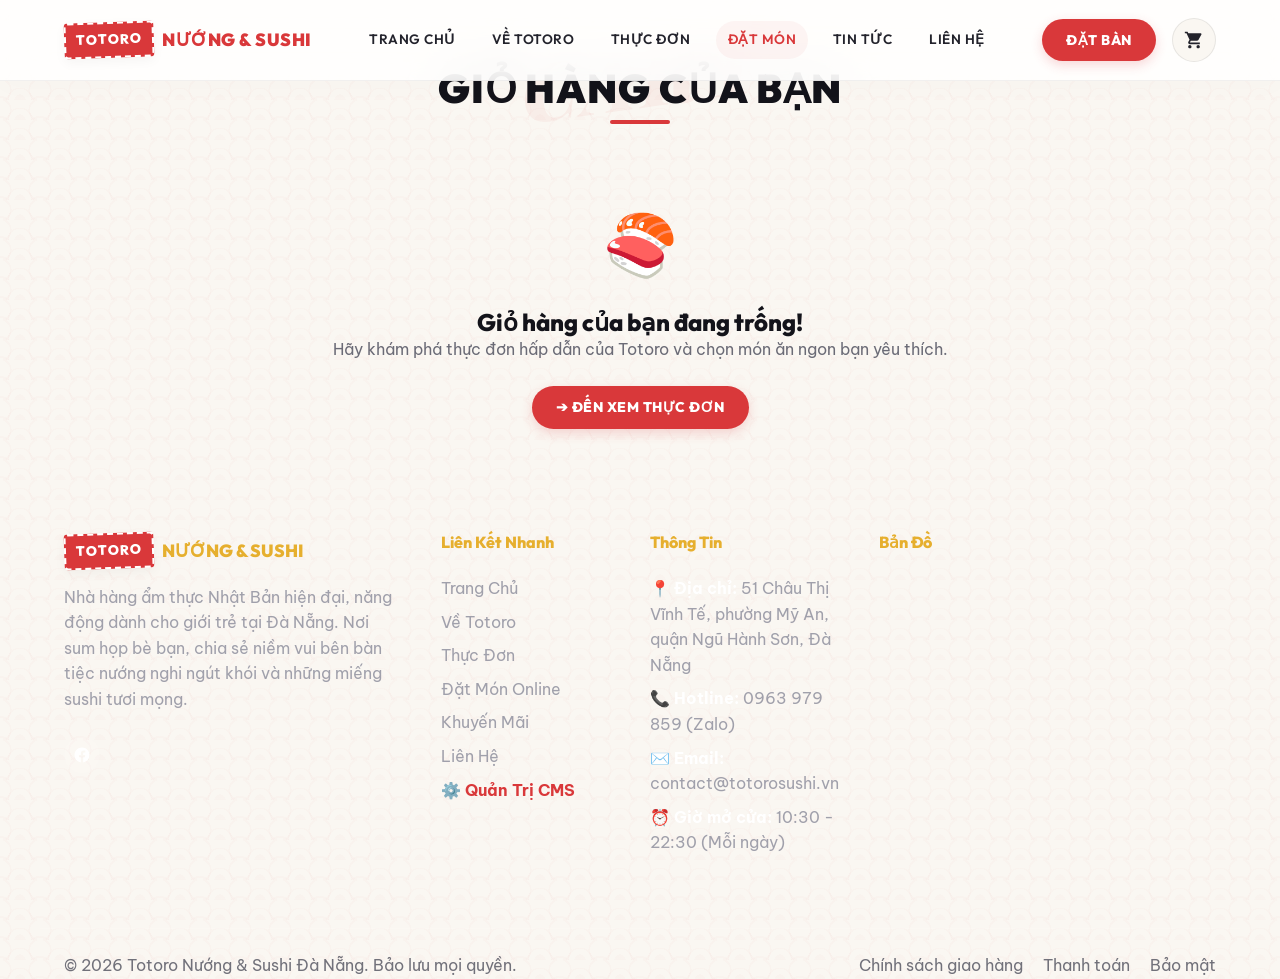
<file: dat-mon.html>
<!DOCTYPE html>
<html lang="vi">
<head>
    <meta charset="UTF-8">
    <meta name="viewport" content="width=device-width, initial-scale=1.0">
    <title>Đặt Món Trực Tuyến & Giỏ Hàng | Totoro Nướng & Sushi Đà Nẵng</title>
    
    <!-- Meta SEO -->
    <meta name="description" content="Đặt món Nhật giao tận nơi hoặc đặt tự đến lấy tại Totoro Đà Nẵng. Giỏ hàng thông minh, áp dụng mã giảm giá và quy trình thanh toán nhanh chóng.">
    <meta name="keywords" content="đặt món sushi online, giao hàng sushi đà nẵng, giỏ hàng totoro">
    
    <!-- Favicon -->
    <link rel="icon" type="image/png" href="data:image/svg+xml,<svg xmlns=%22http://www.w3.org/2000/svg%22 viewBox=%220 0 100 100%22><text y=%22.9em%22 font-size=%2290%22>🍣</text></svg>">

    <!-- CSS stylesheets -->
    <link rel="stylesheet" href="assets/css/variables.css">
    <link rel="stylesheet" href="assets/css/style.css">
    <link rel="stylesheet" href="assets/css/pages.css">
</head>
<body class="bg-wave-pattern">

    <!-- HEADER / NAVIGATION -->
    <header class="header">
        <div class="container nav-container">
            <a href="index.html" class="logo">
                <span class="logo-stamp">TOTORO</span>
                <span style="font-family: var(--font-heading); font-weight: 900; letter-spacing: 0.5px;">NƯỚNG & SUSHI</span>
            </a>
            
            <nav class="nav-menu">
                <a href="index.html" class="nav-link">Trang Chủ</a>
                <a href="ve-totoro.html" class="nav-link">Về Totoro</a>
                <a href="menu.html" class="nav-link">Thực Đơn</a>
                <a href="dat-mon.html" class="nav-link active">Đặt Món</a>
                <a href="tin-tuc.html" class="nav-link">Tin Tức</a>
                <a href="lien-he.html" class="nav-link">Liên Hệ</a>
            </nav>
            
            <div class="nav-actions">
                <a href="lien-he.html#booking-section" class="btn btn-primary btn-booking-nav" style="display: flex;">Đặt Bàn</a>
                <a href="dat-mon.html" class="cart-trigger" aria-label="Giỏ hàng">
                    <svg xmlns="http://www.w3.org/2000/svg" viewBox="0 0 24 24">
                        <path d="M7 18c-1.1 0-1.99.9-1.99 2S5.9 22 7 22s2-.9 2-2-.9-2-2-2zM1 2v2h2l3.6 7.59-1.35 2.45c-.16.28-.25.61-.25.96 0 1.1.9 2 2 2h12v-2H7.42c-.14 0-.25-.11-.25-.25l.03-.12.9-1.63h7.45c.75 0 1.41-.41 1.75-1.03l3.58-6.49c.08-.14.12-.31.12-.48 0-.55-.45-1-1-1H5.21l-.94-2H1zm16 16c-1.1 0-1.99.9-1.99 2s.89 2 1.99 2 2-.9 2-2-.9-2-2-2z"/>
                    </svg>
                    <span class="cart-badge" id="cart-badge-count" style="display: none;">0</span>
                </a>
                <button class="hamburger" aria-label="Menu di động">
                    <span></span>
                    <span></span>
                    <span></span>
                </button>
            </div>
        </div>
    </header>

    <!-- MOBILE STICKY CTA BAR -->
    <div class="mobile-cta-bar">
        <a href="tel:0963979859" class="mobile-cta-item">
            <svg viewBox="0 0 24 24"><path d="M6.62 10.79c1.44 2.83 3.76 5.14 6.59 6.59l2.2-2.2c.27-.27.67-.36 1.02-.24 1.12.37 2.33.57 3.57.57.55 0 1 .45 1 1V20c0 .55-.45 1-1 1-9.39 0-17-7.61-17-17 0-.55.45-1 1-1h3.5c.55 0 1 .45 1 1 0 1.25.2 2.45.57 3.57.11.35.03.74-.25 1.02l-2.2 2.2z"/></svg>
            Gọi điện
        </a>
        <a href="menu.html" class="mobile-cta-item">
            <svg viewBox="0 0 24 24"><path d="M4 6H2v14c0 1.1.9 2 2 2h14v-2H4V6zm16-4H8c-1.1 0-2 .9-2 2v12c0 1.1.9 2 2 2h12c1.1 0 2-.9 2-2V4c0-1.1-.9-2-2-2zm-1 9H9V9h10v2zm-4 4H9v-2h6v2zm4-8H9V5h10v2z"/></svg>
            Xem Menu
        </a>
        <a href="lien-he.html#booking-section" class="mobile-cta-item mobile-cta-item-highlight">
            <svg viewBox="0 0 24 24"><path d="M19 3h-1V1h-2v2H8V1H6v2H5c-1.11 0-1.99.9-1.99 2L3 19c0 1.1.89 2 2 2h14c1.1 0 2-.9 2-2V5c0-1.1-.9-2-2-2zm0 16H5V8h14v11zM7 10h5v5H7z"/></svg>
            Đặt Bàn
        </a>
        <a href="dat-mon.html" class="mobile-cta-item active">
            <div style="position: relative;">
                <svg viewBox="0 0 24 24"><path d="M7 18c-1.1 0-1.99.9-1.99 2S5.9 22 7 22s2-.9 2-2-.9-2-2-2zM1 2v2h2l3.6 7.59-1.35 2.45c-.16.28-.25.61-.25.96 0 1.1.9 2 2 2h12v-2H7.42c-.14 0-.25-.11-.25-.25l.03-.12.9-1.63h7.45c.75 0 1.41-.41 1.75-1.03l3.58-6.49c.08-.14.12-.31.12-.48 0-.55-.45-1-1-1H5.21l-.94-2H1zm16 16c-1.1 0-1.99.9-1.99 2s.89 2 1.99 2 2-.9 2-2-.9-2-2-2z"/></svg>
                <span class="cart-badge" id="mobile-cart-badge-count" style="position: absolute; top: -5px; right: -8px; width: 16px; height: 16px; font-size: 9px; display: none;">0</span>
            </div>
            Đặt Món
        </a>
    </div>

    <!-- MAIN APP WRAPPER -->
    <main class="container section-padding" id="cart-page-container">
        
        <!-- Page Title -->
        <div class="section-title-wrapper reveal active" style="margin-bottom: 2rem;">
            <span class="section-stamp-bg">CART</span>
            <h1 class="section-title">Giỏ Hàng Của Bạn</h1>
        </div>

        <!-- EMPTY STATE VIEW -->
        <div id="empty-cart-view" class="empty-cart-view" style="display: none;">
            <div class="empty-cart-icon">🍣</div>
            <h2>Giỏ hàng của bạn đang trống!</h2>
            <p style="color: var(--color-text-muted); margin-bottom: var(--spacing-md);">Hãy khám phá thực đơn hấp dẫn của Totoro và chọn món ăn ngon bạn yêu thích.</p>
            <a href="menu.html" class="btn btn-primary">➔ Đến Xem Thực Đơn</a>
        </div>

        <!-- CART LAYOUT (Items + Form Checkout) -->
        <div class="cart-layout" id="cart-content-layout" style="display: none;">
            
            <!-- Left Column: Checkout Step panels -->
            <div>
                <!-- Checkout Steps Navigation header -->
                <div class="checkout-steps">
                    <span class="checkout-step active" id="step-header-1">1. Giỏ Hàng</span>
                    <span class="checkout-step" id="step-header-2">2. Thông Tin Nhận</span>
                    <span class="checkout-step" id="step-header-3">3. Thanh Toán</span>
                </div>

                <!-- STEP 1: CART ITEMS LIST -->
                <div id="checkout-panel-step1" class="cart-items-wrapper">
                    <h3 style="font-size: 18px; margin-bottom: var(--spacing-sm); border-bottom: 1px solid var(--color-border); padding-bottom: 8px;">Danh Sách Món Chọn</h3>
                    <div id="cart-items-list">
                        <!-- Rendered dynamically by cart.js -->
                    </div>
                </div>

                <!-- STEP 2: SHIPPING / CUSTOMER INFO -->
                <div id="checkout-panel-step2" class="cart-items-wrapper" style="display: none;">
                    <h3 style="font-size: 18px; margin-bottom: var(--spacing-md); border-bottom: 1px solid var(--color-border); padding-bottom: 8px;">Thông Tin Giao Hàng</h3>
                    
                    <div class="booking-form-group">
                        <label class="booking-form-label">Họ và tên người nhận *</label>
                        <input type="text" id="customer-name" class="form-control" placeholder="Ví dụ: Nguyễn Văn A" />
                    </div>
                    
                    <div class="booking-form-group">
                        <label class="booking-form-label">Số điện thoại liên hệ *</label>
                        <input type="tel" id="customer-phone" class="form-control" placeholder="Ví dụ: 0963979859" />
                    </div>
                    
                    <div class="booking-form-group" id="shipping-address-group">
                        <label class="booking-form-label">Địa chỉ nhận món *</label>
                        <input type="text" id="shipping-address" class="form-control" placeholder="Ví dụ: 20 Ngô Thì Sĩ, Mỹ An, Ngũ Hành Sơn" />
                    </div>
                    
                    <div class="booking-form-group" style="display: grid; grid-template-columns: 1fr 1fr; gap: 15px;">
                        <div>
                            <label class="booking-form-label">Thời gian nhận món</label>
                            <select id="shipping-time" class="form-control">
                                <option value="">Nhận sớm nhất (30-45 phút)</option>
                                <option value="11:30 - 12:00">Trưa: 11:30 - 12:00</option>
                                <option value="12:00 - 12:30">Trưa: 12:00 - 12:30</option>
                                <option value="18:00 - 18:30">Chiều: 18:00 - 18:30</option>
                                <option value="18:30 - 19:00">Chiều: 18:30 - 19:00</option>
                                <option value="19:00 - 19:30">Chiều: 19:00 - 19:30</option>
                            </select>
                        </div>
                        <div>
                            <label class="booking-form-label">Yêu cầu đặc biệt</label>
                            <input type="text" id="shipping-notes" class="form-control" placeholder="Ví dụ: Đồ ăn không hành, ít cay..." />
                        </div>
                    </div>
                </div>

                <!-- STEP 3: PAYMENT METHOD -->
                <div id="checkout-panel-step3" class="cart-items-wrapper" style="display: none;">
                    <h3 style="font-size: 18px; margin-bottom: var(--spacing-md); border-bottom: 1px solid var(--color-border); padding-bottom: 8px;">Phương Thức Thanh Toán</h3>
                    
                    <div class="booking-form-group" style="display: flex; flex-direction: column; gap: 15px;">
                        <label style="display: flex; align-items: center; gap: 10px; padding: 15px; border: 1px solid var(--color-border); border-radius: var(--radius-sm); background-color: var(--color-bg); cursor: pointer;">
                            <input type="radio" name="payment-method" value="cod" checked style="accent-color: var(--color-primary);" />
                            <div>
                                <strong>Thanh toán khi nhận hàng (COD)</strong>
                                <div style="font-size: 12px; color: var(--color-text-muted); margin-top: 4px;">Quý khách trả tiền mặt cho shipper khi nhận được đồ ăn nóng hổi.</div>
                            </div>
                        </label>
                        
                        <label style="display: flex; align-items: center; gap: 10px; padding: 15px; border: 1px solid var(--color-border); border-radius: var(--radius-sm); background-color: var(--color-bg); cursor: pointer;">
                            <input type="radio" name="payment-method" value="banking" style="accent-color: var(--color-primary);" />
                            <div>
                                <strong>Chuyển khoản Ngân hàng (VietQR)</strong>
                                <div style="font-size: 12px; color: var(--color-text-muted); margin-top: 4px;">Chuyển khoản nhanh qua quét mã QR ngân hàng trước khi giao.</div>
                            </div>
                        </label>

                        <label style="display: flex; align-items: center; gap: 10px; padding: 15px; border: 1px solid var(--color-border); border-radius: var(--radius-sm); background-color: var(--color-bg); cursor: pointer;">
                            <input type="radio" name="payment-method" value="e-wallet" style="accent-color: var(--color-primary);" />
                            <div>
                                <strong>Thanh toán qua Ví MoMo/ZaloPay</strong>
                                <div style="font-size: 12px; color: var(--color-text-muted); margin-top: 4px;">Giao dịch tiện lợi qua ứng dụng ví điện tử liên kết.</div>
                            </div>
                        </label>
                    </div>
                </div>

                <!-- STEP 4: ORDER SUCCESS PANEL -->
                <div id="checkout-panel-step4" class="cart-items-wrapper" style="display: none; text-align: center; padding: var(--spacing-lg) var(--spacing-md);">
                    <div style="font-size: 60px; margin-bottom: var(--spacing-sm);">🎉</div>
                    <h2 style="color: var(--color-primary); margin-bottom: 5px;">Đặt Món Thành Công!</h2>
                    <p style="color: var(--color-text-muted); margin-bottom: var(--spacing-md);">
                        Đơn hàng của bạn đã được chuyển tới bếp Totoro. Dưới đây là thông tin đơn hàng chi tiết:
                    </p>
                    
                    <div style="background-color: var(--color-bg); padding: var(--spacing-md); border-radius: var(--radius-sm); border: 1px dashed var(--color-primary); text-align: left; max-width: 450px; margin: 0 auto var(--spacing-md);">
                        <p style="font-size: 16px; margin-bottom: 8px;">🧾 <strong>Mã đơn hàng:</strong> <span id="display-order-code" style="color: var(--color-primary); font-weight: 800;"></span></p>
                        <p>👤 <strong>Khách hàng:</strong> <span id="display-customer-name"></span></p>
                        <p>📞 <strong>Điện thoại:</strong> <span id="display-customer-phone"></span></p>
                        <p>⏰ <strong>Thời gian dự kiến:</strong> <span id="display-delivery-time"></span></p>
                        <p>💳 <strong>Thanh toán:</strong> <span id="display-payment-method"></span></p>
                        <p style="border-top: 1px solid var(--color-border); padding-top: 8px; margin-top: 8px; font-size: 16px;">💵 <strong>Tổng tiền:</strong> <strong id="display-order-total" style="color: var(--color-primary);"></strong></p>
                    </div>

                    <p style="font-size: 13px; color: var(--color-text-muted); font-style: italic; max-width: 500px; margin: 0 auto 20px;">
                        * Nhân viên nhà hàng sẽ gọi điện thoại trực tiếp xác nhận lại đơn hàng và địa chỉ giao hàng cụ thể của bạn trong vòng 5 phút trước khi bắt đầu vận chuyển. Xin chân thành cảm ơn!
                    </p>
                    
                    <a href="menu.html" class="btn btn-primary">➔ Trở Về Thực Đơn</a>
                </div>

            </div>

            <!-- Right Column: Summary pricing Panel details -->
            <div id="cart-summary-panel" class="summary-panel">
                <!-- Rendered dynamically by cart.js -->
            </div>

        </div>

    </main>

    <!-- FOOTER -->
    <footer class="footer">
        <div class="container footer-grid">
            <div class="footer-about">
                <a href="index.html" class="logo">
                    <span class="logo-stamp">TOTORO</span>
                    <span style="color: var(--color-gold);">NƯỚNG & SUSHI</span>
                </a>
                <p>Nhà hàng ẩm thực Nhật Bản hiện đại, năng động dành cho giới trẻ tại Đà Nẵng. Nơi sum họp bè bạn, chia sẻ niềm vui bên bàn tiệc nướng nghi ngút khói và những miếng sushi tươi mọng.</p>
                <div class="social-icons">
                    <a href="https://www.facebook.com/MoriSushiDaNang" class="social-icon" target="_blank" rel="noopener noreferrer">
                        <svg viewBox="0 0 24 24"><path fill="currentColor" d="M12 2C6.477 2 2 6.477 2 12c0 4.991 3.657 9.128 8.438 9.879V14.89h-2.54V12h2.54V9.797c0-2.506 1.492-3.89 3.777-3.89 1.094 0 2.238.195 2.238.195v2.46h-1.26c-1.243 0-1.63.771-1.63 1.562V12h2.773l-.443 2.89h-2.33v6.989C18.343 21.129 22 16.99 22 12c0-5.523-4.477-10-10-10z"/></svg>
                    </a>
                </div>
            </div>
            
            <div class="footer-links">
                <h4>Liên Kết Nhanh</h4>
                <ul>
                    <li><a href="index.html">Trang Chủ</a></li>
                    <li><a href="ve-totoro.html">Về Totoro</a></li>
                    <li><a href="menu.html">Thực Đơn</a></li>
                    <li><a href="dat-mon.html">Đặt Món Online</a></li>
                    <li><a href="tin-tuc.html">Khuyến Mãi</a></li>
                    <li><a href="lien-he.html">Liên Hệ</a></li>
                    <li><a href="cms.html" style="color: var(--color-primary); font-weight: 700;">⚙️ Quản Trị CMS</a></li>
                </ul>
            </div>
            
            <div class="footer-contact">
                <h4>Thông Tin</h4>
                <p>📍 <strong>Địa chỉ:</strong> 51 Châu Thị Vĩnh Tế, phường Mỹ An, quận Ngũ Hành Sơn, Đà Nẵng</p>
                <p>📞 <strong>Hotline:</strong> 0963 979 859 (Zalo)</p>
                <p>✉️ <strong>Email:</strong> contact@totorosushi.vn</p>
                <p>⏰ <strong>Giờ mở cửa:</strong> 10:30 - 22:30 (Mỗi ngày)</p>
            </div>
            
            <div class="footer-map">
                <h4>Bản Đồ</h4>
                <iframe 
                    src="https://www.google.com/maps/embed?pb=!1m18!1m12!1m3!1d3834.425867160759!2d108.23806287490333!3d16.043444888899896!2m3!1f0!2f0!3f0!3m2!1i1024!2i768!4f13.1!3m3!1m2!1s0x31421764eb806c99%3A0xc47e335272a27546!2zNTEgQ2jDonUgVGjhu4sgVsSpbmggVOG6eb8sIE3hu7kgQW4sIE5nxakgSMOgbmggU8ahbiwgRMOgIE7hurVuZyA1NTAwMDAsIFZp4buHdCBOYW0!5e0!3m2!1svi!2svn!4v1700000000000!5m2!1svi!2svn" 
                    width="100%" 
                    height="130" 
                    style="border:0;" 
                    allowfullscreen="" 
                    loading="lazy" 
                    referrerpolicy="no-referrer-when-downgrade">
                </iframe>
            </div>
        </div>
        
        <div class="container footer-bottom">
            <p>&copy; 2026 Totoro Nướng & Sushi Đà Nẵng. Bảo lưu mọi quyền.</p>
            <div class="footer-policies">
                <a href="#">Chính sách giao hàng</a>
                <a href="#">Thanh toán</a>
                <a href="#">Bảo mật</a>
            </div>
        </div>
    </footer>

    <!-- Script assets -->
    <script src="assets/js/main.js"></script>
    <script src="assets/js/cart.js"></script>
</body>
</html>
</file>
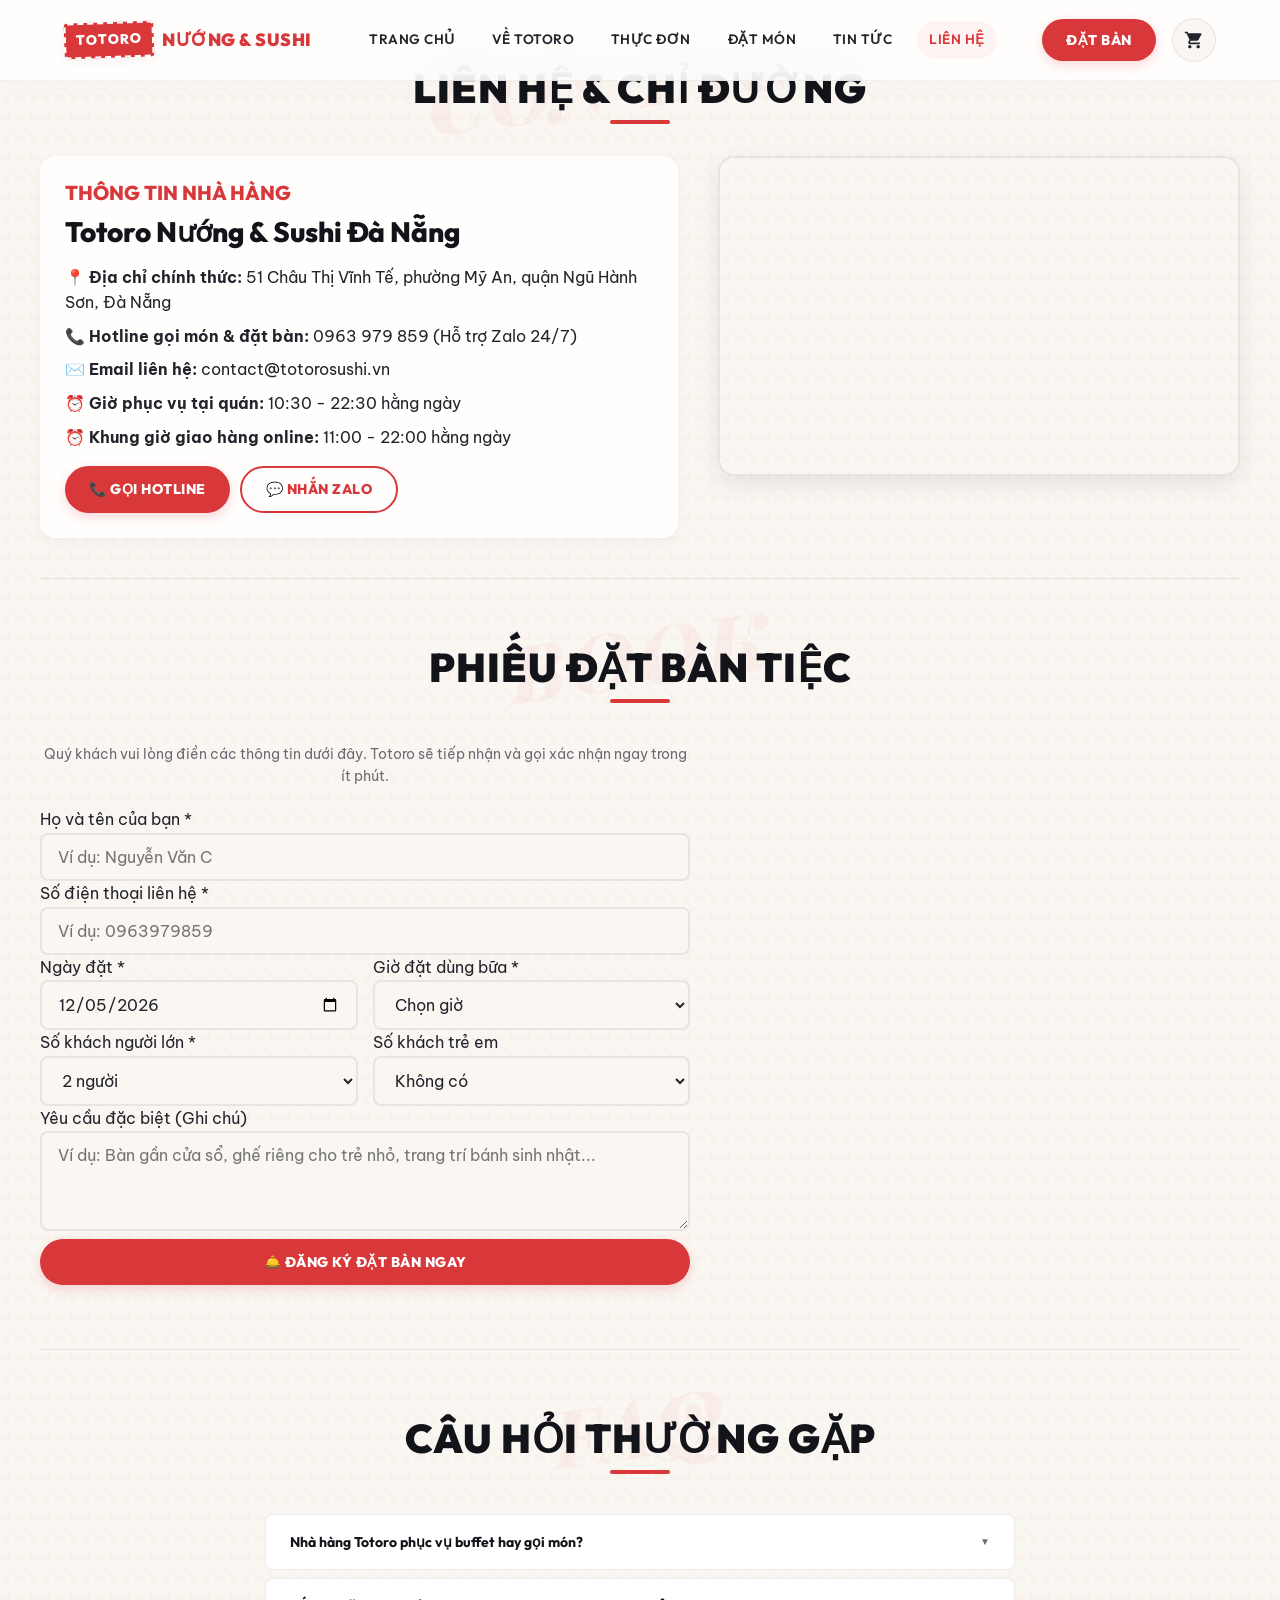
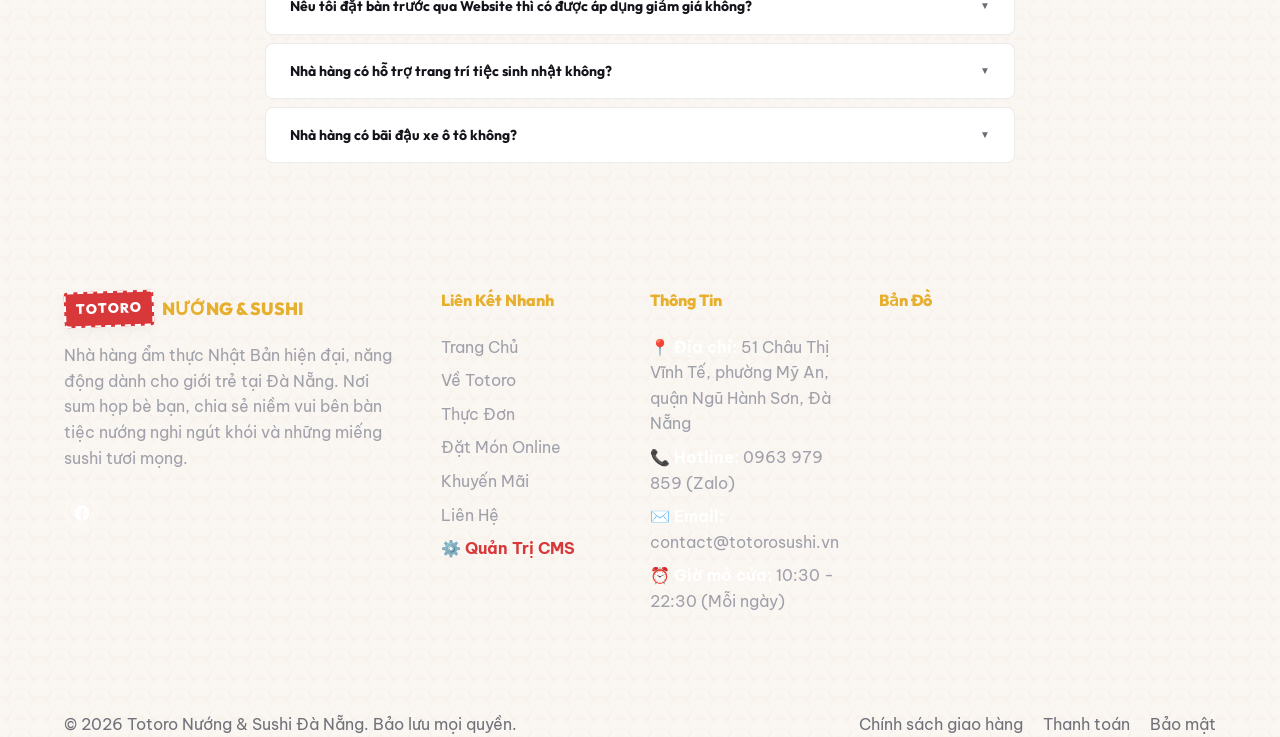
<file: lien-he.html>
<!DOCTYPE html>
<html lang="vi">
<head>
    <meta charset="UTF-8">
    <meta name="viewport" content="width=device-width, initial-scale=1.0">
    <title>Liên Hệ & Đặt Bàn | Totoro Nướng & Sushi Đà Nẵng</title>
    
    <!-- Meta SEO -->
    <meta name="description" content="Liên hệ đặt bàn trước hoặc nhận chỉ đường Google Maps đến Totoro Nướng & Sushi Đà Nẵng tại 51 Châu Thị Vĩnh Tế. Giải đáp các câu hỏi thường gặp về đặt bàn tiệc nhóm.">
    <meta name="keywords" content="địa chỉ sushi totoro đà nẵng, số điện thoại totoro sushi, đặt tiệc sinh nhật đà nẵng">
    
    <!-- Favicon -->
    <link rel="icon" type="image/png" href="data:image/svg+xml,<svg xmlns=%22http://www.w3.org/2000/svg%22 viewBox=%220 0 100 100%22><text y=%22.9em%22 font-size=%2290%22>🍣</text></svg>">

    <!-- CSS stylesheets -->
    <link rel="stylesheet" href="assets/css/variables.css">
    <link rel="stylesheet" href="assets/css/style.css">
    <link rel="stylesheet" href="assets/css/pages.css">
</head>
<body class="bg-wave-pattern">

    <!-- HEADER / NAVIGATION -->
    <header class="header">
        <div class="container nav-container">
            <a href="index.html" class="logo">
                <span class="logo-stamp">TOTORO</span>
                <span style="font-family: var(--font-heading); font-weight: 900; letter-spacing: 0.5px;">NƯỚNG & SUSHI</span>
            </a>
            
            <nav class="nav-menu">
                <a href="index.html" class="nav-link">Trang Chủ</a>
                <a href="ve-totoro.html" class="nav-link">Về Totoro</a>
                <a href="menu.html" class="nav-link">Thực Đơn</a>
                <a href="dat-mon.html" class="nav-link">Đặt Món</a>
                <a href="tin-tuc.html" class="nav-link">Tin Tức</a>
                <a href="lien-he.html" class="nav-link active">Liên Hệ</a>
            </nav>
            
            <div class="nav-actions">
                <a href="lien-he.html#booking-section" class="btn btn-primary btn-booking-nav" style="display: flex;">Đặt Bàn</a>
                <a href="dat-mon.html" class="cart-trigger" aria-label="Giỏ hàng">
                    <svg xmlns="http://www.w3.org/2000/svg" viewBox="0 0 24 24">
                        <path d="M7 18c-1.1 0-1.99.9-1.99 2S5.9 22 7 22s2-.9 2-2-.9-2-2-2zM1 2v2h2l3.6 7.59-1.35 2.45c-.16.28-.25.61-.25.96 0 1.1.9 2 2 2h12v-2H7.42c-.14 0-.25-.11-.25-.25l.03-.12.9-1.63h7.45c.75 0 1.41-.41 1.75-1.03l3.58-6.49c.08-.14.12-.31.12-.48 0-.55-.45-1-1-1H5.21l-.94-2H1zm16 16c-1.1 0-1.99.9-1.99 2s.89 2 1.99 2 2-.9 2-2-.9-2-2-2z"/>
                    </svg>
                    <span class="cart-badge" id="cart-badge-count" style="display: none;">0</span>
                </a>
                <button class="hamburger" aria-label="Menu di động">
                    <span></span>
                    <span></span>
                    <span></span>
                </button>
            </div>
        </div>
    </header>

    <!-- MOBILE STICKY CTA BAR -->
    <div class="mobile-cta-bar">
        <a href="tel:0963979859" class="mobile-cta-item">
            <svg viewBox="0 0 24 24"><path d="M6.62 10.79c1.44 2.83 3.76 5.14 6.59 6.59l2.2-2.2c.27-.27.67-.36 1.02-.24 1.12.37 2.33.57 3.57.57.55 0 1 .45 1 1V20c0 .55-.45 1-1 1-9.39 0-17-7.61-17-17 0-.55.45-1 1-1h3.5c.55 0 1 .45 1 1 0 1.25.2 2.45.57 3.57.11.35.03.74-.25 1.02l-2.2 2.2z"/></svg>
            Gọi điện
        </a>
        <a href="menu.html" class="mobile-cta-item">
            <svg viewBox="0 0 24 24"><path d="M4 6H2v14c0 1.1.9 2 2 2h14v-2H4V6zm16-4H8c-1.1 0-2 .9-2 2v12c0 1.1.9 2 2 2h12c1.1 0 2-.9 2-2V4c0-1.1-.9-2-2-2zm-1 9H9V9h10v2zm-4 4H9v-2h6v2zm4-8H9V5h10v2z"/></svg>
            Xem Menu
        </a>
        <a href="#booking-section" class="mobile-cta-item active mobile-cta-item-highlight">
            <svg viewBox="0 0 24 24"><path d="M19 3h-1V1h-2v2H8V1H6v2H5c-1.11 0-1.99.9-1.99 2L3 19c0 1.1.89 2 2 2h14c1.1 0 2-.9 2-2V5c0-1.1-.9-2-2-2zm0 16H5V8h14v11zM7 10h5v5H7z"/></svg>
            Đặt Bàn
        </a>
        <a href="dat-mon.html" class="mobile-cta-item">
            <div style="position: relative;">
                <svg viewBox="0 0 24 24"><path d="M7 18c-1.1 0-1.99.9-1.99 2S5.9 22 7 22s2-.9 2-2-.9-2-2-2zM1 2v2h2l3.6 7.59-1.35 2.45c-.16.28-.25.61-.25.96 0 1.1.9 2 2 2h12v-2H7.42c-.14 0-.25-.11-.25-.25l.03-.12.9-1.63h7.45c.75 0 1.41-.41 1.75-1.03l3.58-6.49c.08-.14.12-.31.12-.48 0-.55-.45-1-1-1H5.21l-.94-2H1zm16 16c-1.1 0-1.99.9-1.99 2s.89 2 1.99 2 2-.9 2-2-.9-2-2-2z"/></svg>
                <span class="cart-badge" id="mobile-cart-badge-count" style="position: absolute; top: -5px; right: -8px; width: 16px; height: 16px; font-size: 9px; display: none;">0</span>
            </div>
            Đặt Món
        </a>
    </div>

    <!-- MAIN APP WRAPPER -->
    <main class="container section-padding">
        
        <!-- Page Title -->
        <div class="section-title-wrapper reveal active" style="margin-bottom: 2rem;">
            <span class="section-stamp-bg">CONTACT</span>
            <h1 class="section-title">Liên Hệ & Chỉ Đường</h1>
        </div>

        <!-- 1. INFO & GOOGLE MAPS ROW -->
        <div style="display: grid; grid-template-columns: 1.1fr 0.9fr; gap: var(--spacing-lg); align-items: start; margin-bottom: var(--spacing-lg);" class="reveal active">
            <!-- Left Info Column -->
            <div class="glass-panel" style="padding: var(--spacing-md);">
                <h3 style="font-size: var(--font-size-md); color: var(--color-primary); margin-bottom: 10px;">THÔNG TIN NHÀ HÀNG</h3>
                <h2 style="font-size: var(--font-size-lg); margin-bottom: var(--spacing-sm);">Totoro Nướng & Sushi Đà Nẵng</h2>
                
                <div style="display: flex; flex-direction: column; gap: var(--spacing-xs); margin: var(--spacing-sm) 0;">
                    <p>📍 <strong>Địa chỉ chính thức:</strong> 51 Châu Thị Vĩnh Tế, phường Mỹ An, quận Ngũ Hành Sơn, Đà Nẵng</p>
                    <p>📞 <strong>Hotline gọi món & đặt bàn:</strong> 0963 979 859 (Hỗ trợ Zalo 24/7)</p>
                    <p>✉️ <strong>Email liên hệ:</strong> contact@totorosushi.vn</p>
                    <p>⏰ <strong>Giờ phục vụ tại quán:</strong> 10:30 - 22:30 hằng ngày</p>
                    <p>⏰ <strong>Khung giờ giao hàng online:</strong> 11:00 - 22:00 hằng ngày</p>
                </div>

                <div style="display: flex; gap: 10px; margin-top: var(--spacing-sm);">
                    <a href="tel:0963979859" class="btn btn-primary">📞 Gọi hotline</a>
                    <a href="https://zalo.me/0963979859" class="btn btn-outline" target="_blank" rel="noopener noreferrer">💬 Nhắn Zalo</a>
                </div>
            </div>

            <!-- Right Google Maps Column -->
            <div style="width: 100%; height: 320px; border-radius: var(--radius-md); overflow: hidden; box-shadow: var(--shadow-md); border: 2px solid var(--color-border);">
                <iframe 
                    src="https://www.google.com/maps/embed?pb=!1m18!1m12!1m3!1d3834.425867160759!2d108.23806287490333!3d16.043444888899896!2m3!1f0!2f0!3f0!3m2!1i1024!2i768!4f13.1!3m3!1m2!1s0x31421764eb806c99%3A0xc47e335272a27546!2zNTEgQ2jDonUgVGjhu4sgVsSpbmggVOG6eb8sIE3hu7kgQW4sIE5nxakgSMOgbmggU8ahbiwgRMOgIE7hurVuZyA1NTAwMDAsIFZp4buHdCBOYW0!5e0!3m2!1svi!2svn!4v1700000000000!5m2!1svi!2svn" 
                    width="100%" 
                    height="100%" 
                    style="border:0;" 
                    allowfullscreen="" 
                    loading="lazy" 
                    referrerpolicy="no-referrer-when-downgrade">
                </iframe>
            </div>
        </div>

        <!-- 2. TABLE BOOKING SECTION -->
        <section class="section-padding" id="booking-section" style="border-top: 1px solid var(--color-border);">
            <div class="section-title-wrapper reveal">
                <span class="section-stamp-bg">BOOK</span>
                <h2 class="section-title">Phiếu Đặt Bàn Tiệc</h2>
            </div>
            
            <div class="booking-form-wrapper reveal" style="max-width: 650px;">
                <p style="text-align: center; color: var(--color-text-muted); margin-bottom: 20px; font-size: 14px;">Quý khách vui lòng điền các thông tin dưới đây. Totoro sẽ tiếp nhận và gọi xác nhận ngay trong ít phút.</p>
                
                <form class="totoro-booking-form">
                    <div class="booking-form-group">
                        <label class="booking-form-label">Họ và tên của bạn *</label>
                        <input type="text" name="fullname" class="form-control" placeholder="Ví dụ: Nguyễn Văn C" required />
                    </div>
                    <div class="booking-form-group">
                        <label class="booking-form-label">Số điện thoại liên hệ *</label>
                        <input type="tel" name="phone" class="form-control" placeholder="Ví dụ: 0963979859" required />
                    </div>
                    <div class="booking-form-group" style="display: grid; grid-template-columns: 1fr 1fr; gap: 15px;">
                        <div>
                            <label class="booking-form-label">Ngày đặt *</label>
                            <input type="date" name="date" class="form-control" required />
                        </div>
                        <div>
                            <label class="booking-form-label">Giờ đặt dùng bữa *</label>
                            <select name="time" class="form-control" required>
                                <option value="">Chọn giờ</option>
                                <option value="11:00">Trưa: 11:00</option>
                                <option value="12:00">Trưa: 12:00</option>
                                <option value="13:00">Trưa: 13:00</option>
                                <option value="17:00">Chiều: 17:00</option>
                                <option value="18:00">Chiều: 18:00</option>
                                <option value="19:00">Tối: 19:00</option>
                                <option value="20:00">Tối: 20:00</option>
                                <option value="21:00">Tối: 21:00</option>
                            </select>
                        </div>
                    </div>
                    <div class="booking-form-group" style="display: grid; grid-template-columns: 1fr 1fr; gap: 15px;">
                        <div>
                            <label class="booking-form-label">Số khách người lớn *</label>
                            <select name="adults" class="form-control" required>
                                <option value="1">1 người</option>
                                <option value="2" selected>2 người</option>
                                <option value="3">3 người</option>
                                <option value="4">4 người</option>
                                <option value="5">5 người</option>
                                <option value="6">6 người</option>
                                <option value="8">8 người</option>
                                <option value="10">Đoàn 10+ người</option>
                            </select>
                        </div>
                        <div>
                            <label class="booking-form-label">Số khách trẻ em</label>
                            <select name="kids" class="form-control">
                                <option value="0">Không có</option>
                                <option value="1">1 bé</option>
                                <option value="2">2 bé</option>
                                <option value="3">Hơn 3 bé</option>
                            </select>
                        </div>
                    </div>
                    <div class="booking-form-group">
                        <label class="booking-form-label">Yêu cầu đặc biệt (Ghi chú)</label>
                        <textarea name="notes" class="form-control" style="min-height: 100px;" placeholder="Ví dụ: Bàn gần cửa sổ, ghế riêng cho trẻ nhỏ, trang trí bánh sinh nhật..."></textarea>
                    </div>
                    <button type="submit" class="btn btn-primary" style="width: 100%; padding: 14px;">🛎️ Đăng Ký Đặt Bàn Ngay</button>
                </form>
            </div>
        </section>

        <!-- 3. FREQUENTLY ASKED QUESTIONS (FAQ) -->
        <section class="section-padding" style="border-top: 1px solid var(--color-border);">
            <div class="section-title-wrapper reveal">
                <span class="section-stamp-bg">FAQ</span>
                <h2 class="section-title">Câu Hỏi Thường Gặp</h2>
            </div>
            
            <div class="faq-list reveal" style="max-width: 750px; margin: 0 auto;">
                
                <div class="faq-item">
                    <div class="faq-question">Nhà hàng Totoro phục vụ buffet hay gọi món?</div>
                    <div class="faq-answer">Totoro phục vụ cả hai hình thức: Gọi món lẻ (Alacarte) nướng và sushi hoặc các Set Combo nướng lẩu tiết kiệm thiết kế riêng cho nhóm bạn, gia đình. Bạn có thể tự chọn tại bể kính và yêu cầu đầu bếp chế biến trực tiếp.</div>
                </div>

                <div class="faq-item">
                    <div class="faq-question">Nếu tôi đặt bàn trước qua Website thì có được áp dụng giảm giá không?</div>
                    <div class="faq-answer">Có. Tất cả các khách hàng đặt bàn giữ chỗ trước tối thiểu 2 giờ qua Website đều được áp dụng ưu đãi giảm ngay 10% trên tổng hóa đơn thức ăn khi đến dùng tiệc tại nhà hàng.</div>
                </div>

                <div class="faq-item">
                    <div class="faq-question">Nhà hàng có hỗ trợ trang trí tiệc sinh nhật không?</div>
                    <div class="faq-answer">Totoro hỗ trợ miễn phí dịch vụ trang trí không gian bàn tiệc sinh nhật (bóng bay, bảng tên) và tặng thêm 1 phần bánh ngọt tráng miệng đặc biệt từ đầu bếp khi quý khách thông báo đặt tiệc trước.</div>
                </div>

                <div class="faq-item">
                    <div class="faq-question">Nhà hàng có bãi đậu xe ô tô không?</div>
                    <div class="faq-answer">Có. Phía trước cửa nhà hàng Totoro tại 51 Châu Thị Vĩnh Tế có bãi đỗ xe máy rộng rãi, đồng thời có vị trí đậu ô tô an toàn, có nhân viên bảo vệ trông coi và hướng dẫn đỗ xe miễn phí cho thực khách.</div>
                </div>

            </div>
        </section>

    </main>

    <!-- FOOTER -->
    <footer class="footer">
        <div class="container footer-grid">
            <div class="footer-about">
                <a href="index.html" class="logo">
                    <span class="logo-stamp">TOTORO</span>
                    <span style="color: var(--color-gold);">NƯỚNG & SUSHI</span>
                </a>
                <p>Nhà hàng ẩm thực Nhật Bản hiện đại, năng động dành cho giới trẻ tại Đà Nẵng. Nơi sum họp bè bạn, chia sẻ niềm vui bên bàn tiệc nướng nghi ngút khói và những miếng sushi tươi mọng.</p>
                <div class="social-icons">
                    <a href="https://www.facebook.com/MoriSushiDaNang" class="social-icon" target="_blank" rel="noopener noreferrer">
                        <svg viewBox="0 0 24 24"><path fill="currentColor" d="M12 2C6.477 2 2 6.477 2 12c0 4.991 3.657 9.128 8.438 9.879V14.89h-2.54V12h2.54V9.797c0-2.506 1.492-3.89 3.777-3.89 1.094 0 2.238.195 2.238.195v2.46h-1.26c-1.243 0-1.63.771-1.63 1.562V12h2.773l-.443 2.89h-2.33v6.989C18.343 21.129 22 16.99 22 12c0-5.523-4.477-10-10-10z"/></svg>
                    </a>
                </div>
            </div>
            
            <div class="footer-links">
                <h4>Liên Kết Nhanh</h4>
                <ul>
                    <li><a href="index.html">Trang Chủ</a></li>
                    <li><a href="ve-totoro.html">Về Totoro</a></li>
                    <li><a href="menu.html">Thực Đơn</a></li>
                    <li><a href="dat-mon.html">Đặt Món Online</a></li>
                    <li><a href="tin-tuc.html">Khuyến Mãi</a></li>
                    <li><a href="lien-he.html">Liên Hệ</a></li>
                    <li><a href="cms.html" style="color: var(--color-primary); font-weight: 700;">⚙️ Quản Trị CMS</a></li>
                </ul>
            </div>
            
            <div class="footer-contact">
                <h4>Thông Tin</h4>
                <p>📍 <strong>Địa chỉ:</strong> 51 Châu Thị Vĩnh Tế, phường Mỹ An, quận Ngũ Hành Sơn, Đà Nẵng</p>
                <p>📞 <strong>Hotline:</strong> 0963 979 859 (Zalo)</p>
                <p>✉️ <strong>Email:</strong> contact@totorosushi.vn</p>
                <p>⏰ <strong>Giờ mở cửa:</strong> 10:30 - 22:30 (Mỗi ngày)</p>
            </div>
            
            <div class="footer-map">
                <h4>Bản Đồ</h4>
                <iframe 
                    src="https://www.google.com/maps/embed?pb=!1m18!1m12!1m3!1d3834.425867160759!2d108.23806287490333!3d16.043444888899896!2m3!1f0!2f0!3f0!3m2!1i1024!2i768!4f13.1!3m3!1m2!1s0x31421764eb806c99%3A0xc47e335272a27546!2zNTEgQ2jDonUgVGjhu4sgVsSpbmggVOG6eb8sIE3hu7kgQW4sIE5nxakgSMOgbmggU8ahbiwgRMOgIE7hurVuZyA1NTAwMDAsIFZp4buHdCBOYW0!5e0!3m2!1svi!2svn!4v1700000000000!5m2!1svi!2svn" 
                    width="100%" 
                    height="130" 
                    style="border:0;" 
                    allowfullscreen="" 
                    loading="lazy" 
                    referrerpolicy="no-referrer-when-downgrade">
                </iframe>
            </div>
        </div>
        
        <div class="container footer-bottom">
            <p>&copy; 2026 Totoro Nướng & Sushi Đà Nẵng. Bảo lưu mọi quyền.</p>
            <div class="footer-policies">
                <a href="#">Chính sách giao hàng</a>
                <a href="#">Thanh toán</a>
                <a href="#">Bảo mật</a>
            </div>
        </div>
    </footer>

    <!-- Script assets -->
    <script src="assets/js/main.js"></script>
    <script src="assets/js/cart.js"></script>
    <script src="assets/js/booking.js"></script>
</body>
</html>
</file>
<file: assets/css/variables.css>
/* Totoro Nướng & Sushi Design System - CSS Variables */

@import url('https://fonts.googleapis.com/css2?family=Outfit:wght@300;400;500;600;700;800;900&family=Playfair+Display:ital,wght@1,600;1,700;1,800;1,900&family=Be+Vietnam+Pro:ital,wght@0,300;0,400;0,500;0,600;0,700;0,800;1,400&display=swap');

:root {
    /* Colors - Japanese Pop Contemporary */
    --color-red: #D9383A;
    --color-dark: #13131A;
    --color-light: #FAF7F2;
    --color-gold: #E6AF2E;
    --color-green: #7DA038;
    --color-white: #FFFFFF;
    
    /* Semantic Colors */
    --color-primary: var(--color-red);
    --color-secondary: var(--color-dark);
    --color-bg: var(--color-light);
    --color-accent: var(--color-gold);
    --color-success: var(--color-green);
    --color-text-dark: #23232C;
    --color-text-muted: #6B6B76;
    --color-border: rgba(19, 19, 26, 0.08);
    --color-card-bg: rgba(255, 255, 255, 0.85);

    /* Fonts */
    --font-heading: 'Outfit', sans-serif;
    --font-serif: 'Playfair Display', serif;
    --font-body: 'Be Vietnam Pro', sans-serif;

    /* Spacing */
    --spacing-xs: 0.5rem;
    --spacing-sm: 1rem;
    --spacing-md: 1.5rem;
    --spacing-lg: 2.5rem;
    --spacing-xl: 4rem;

    /* Typography Scale */
    --font-size-xs: 0.75rem;
    --font-size-sm: 0.875rem;
    --font-size-base: 1rem;
    --font-size-md: 1.25rem;
    --font-size-lg: 1.75rem;
    --font-size-xl: 2.5rem;
    --font-size-xxl: 3.5rem;

    /* Shadow & Border Radius */
    --radius-sm: 8px;
    --radius-md: 16px;
    --radius-lg: 24px;
    --radius-full: 9999px;
    
    --shadow-sm: 0 4px 12px rgba(19, 19, 26, 0.04);
    --shadow-md: 0 8px 24px rgba(19, 19, 26, 0.08);
    --shadow-lg: 0 16px 48px rgba(19, 19, 26, 0.12);
    --shadow-glow: 0 0 20px rgba(217, 56, 58, 0.3);

    /* Animation Transitions */
    --transition-smooth: all 0.3s cubic-bezier(0.25, 0.8, 0.25, 1);
    --transition-bounce: all 0.5s cubic-bezier(0.175, 0.885, 0.32, 1.275);
}

/* Global Reset & Base Styling */
* {
    margin: 0;
    padding: 0;
    box-sizing: border-box;
    -webkit-tap-highlight-color: transparent;
}

html {
    scroll-behavior: smooth;
    font-size: 16px;
}

body {
    font-family: var(--font-body);
    background-color: var(--color-bg);
    color: var(--color-text-dark);
    line-height: 1.6;
    overflow-x: hidden;
}

h1, h2, h3, h4, h5, h6 {
    font-family: var(--font-heading);
    font-weight: 800;
    color: var(--color-secondary);
    line-height: 1.2;
}

a {
    color: inherit;
    text-decoration: none;
    transition: var(--transition-smooth);
}

img {
    max-width: 100%;
    height: auto;
    display: block;
}

button, input, select, textarea {
    font-family: inherit;
    font-size: inherit;
}

li {
    list-style: none;
}

/* Layout Constrained Grid */
.container {
    width: 100%;
    max-width: 1200px;
    margin: 0 auto;
    padding: 0 var(--spacing-md);
}

.text-center {
    text-align: center;
}

.section-padding {
    padding: var(--spacing-xl) 0;
}
@media (max-width: 768px) {
    .section-padding {
        padding: var(--spacing-lg) 0;
    }
}
</file>
<file: assets/css/style.css>
/* Totoro Sushi & Grill - Main Stylesheet (style.css) */

@import url('variables.css');

/* --- HEADER & NAVIGATION --- */
.header {
    position: fixed;
    top: 0;
    left: 0;
    width: 100%;
    background-color: rgba(255, 255, 255, 0.85);
    backdrop-filter: blur(20px) saturate(180%);
    -webkit-backdrop-filter: blur(20px) saturate(180%);
    box-shadow: 0 4px 30px rgba(0, 0, 0, 0.02);
    z-index: 1000;
    transition: var(--transition-smooth);
    border-bottom: 1px solid rgba(19, 19, 26, 0.06);
}

.header.scrolled {
    padding: var(--spacing-xs) 0;
    box-shadow: 0 10px 30px rgba(0, 0, 0, 0.05);
    background-color: rgba(255, 255, 255, 0.95);
    border-bottom: 1px solid rgba(219, 56, 58, 0.1);
}

.nav-container {
    display: flex;
    justify-content: space-between;
    align-items: center;
    height: 80px;
    transition: var(--transition-smooth);
}

.header.scrolled .nav-container {
    height: 64px;
}

/* Logo Design */
.logo {
    display: flex;
    align-items: center;
    gap: 8px;
    font-family: var(--font-heading);
    font-weight: 850;
    font-size: 1.1rem;
    color: var(--color-primary);
    white-space: nowrap;
}

.logo-stamp {
    background-color: var(--color-primary);
    color: var(--color-white);
    padding: 5px 10px;
    border-radius: 4px;
    font-size: 0.85rem;
    letter-spacing: 1px;
    transform: rotate(-2deg);
    box-shadow: var(--shadow-sm);
    display: inline-block;
    border: 2px dashed var(--color-white);
    white-space: nowrap;
}

/* Nav Menu Desktop */
.nav-menu {
    display: flex;
    align-items: center;
    gap: clamp(6px, 1vw, 20px);
}

.nav-link {
    font-family: var(--font-heading);
    font-weight: 600;
    font-size: 0.85rem;
    color: var(--color-text-dark);
    text-transform: uppercase;
    letter-spacing: 0.5px;
    padding: 8px 12px;
    border-radius: var(--radius-full);
    white-space: nowrap;
    position: relative;
    transition: var(--transition-smooth);
}

.nav-link:hover, .nav-link.active {
    color: var(--color-primary);
    background-color: rgba(219, 56, 58, 0.05);
}

/* Header Action Right */
.nav-actions {
    display: flex;
    align-items: center;
    gap: var(--spacing-sm);
}

.btn {
    display: inline-flex;
    align-items: center;
    justify-content: center;
    padding: 10px 24px;
    border-radius: var(--radius-full);
    font-family: var(--font-heading);
    font-weight: 800;
    font-size: var(--font-size-sm);
    text-transform: uppercase;
    letter-spacing: 0.5px;
    cursor: pointer;
    transition: var(--transition-bounce);
    border: none;
    outline: none;
    white-space: nowrap;
}

.btn-primary {
    background-color: var(--color-primary);
    color: var(--color-white);
    box-shadow: 0 4px 12px rgba(219, 56, 58, 0.2);
}

.btn-primary:hover {
    background-color: var(--color-secondary);
    color: var(--color-white);
    transform: translateY(-2px);
    box-shadow: 0 6px 20px rgba(19, 19, 26, 0.2);
}

.btn-secondary {
    background-color: var(--color-gold);
    color: var(--color-secondary);
    box-shadow: 0 4px 12px rgba(230, 175, 46, 0.2);
}

.btn-secondary:hover {
    background-color: var(--color-primary);
    color: var(--color-white);
    transform: translateY(-2px);
    box-shadow: var(--shadow-glow);
}

.btn-outline {
    background-color: transparent;
    border: 2px solid var(--color-primary);
    color: var(--color-primary);
}

.btn-outline:hover {
    background-color: var(--color-primary);
    color: var(--color-white);
    transform: translateY(-2px);
}

/* Cart Icon */
.cart-trigger {
    position: relative;
    width: 44px;
    height: 44px;
    border-radius: var(--radius-full);
    background-color: var(--color-bg);
    display: flex;
    align-items: center;
    justify-content: center;
    cursor: pointer;
    border: 1px solid var(--color-border);
}

.cart-trigger svg {
    width: 20px;
    height: 20px;
    fill: var(--color-text-dark);
}

.cart-trigger:hover {
    background-color: var(--color-primary);
}

.cart-trigger:hover svg {
    fill: var(--color-white);
}

.cart-badge {
    position: absolute;
    top: -4px;
    right: -4px;
    background-color: var(--color-gold);
    color: var(--color-secondary);
    font-size: var(--font-size-xs);
    font-weight: 800;
    width: 20px;
    height: 20px;
    border-radius: 50%;
    display: flex;
    align-items: center;
    justify-content: center;
    border: 2px solid var(--color-white);
}

/* Mobile Hamburger Menu */
.hamburger {
    display: none;
    flex-direction: column;
    justify-content: space-between;
    width: 26px;
    height: 18px;
    background: transparent;
    border: none;
    cursor: pointer;
    z-index: 1100;
}

.hamburger span {
    width: 100%;
    height: 3px;
    background-color: var(--color-secondary);
    border-radius: 3px;
    transition: var(--transition-smooth);
}

/* --- RESPONSIVE HEADER --- */
@media (max-width: 1100px) {
    .hamburger {
        display: flex;
    }
    
    .nav-menu {
        position: fixed;
        top: 0;
        right: -100%;
        width: 280px;
        height: 100vh;
        background-color: var(--color-white);
        box-shadow: var(--shadow-lg);
        flex-direction: column;
        align-items: flex-start;
        padding: 100px var(--spacing-md) var(--spacing-md);
        gap: var(--spacing-md);
        transition: var(--transition-smooth);
        z-index: 1050;
    }

    .nav-menu.open {
        right: 0;
    }

    /* Hamburger animations */
    .hamburger.open span:nth-child(1) {
        transform: rotate(45deg) translate(5px, 5px);
    }
    .hamburger.open span:nth-child(2) {
        opacity: 0;
    }
    .hamburger.open span:nth-child(3) {
        transform: rotate(-45deg) translate(6px, -6px);
    }
}

/* --- STICKY MOBILE CTA BAR --- */
.mobile-cta-bar {
    position: fixed;
    bottom: 0;
    left: 0;
    width: 100%;
    background-color: var(--color-white);
    box-shadow: 0 -4px 16px rgba(19, 19, 26, 0.1);
    display: none;
    grid-template-columns: repeat(4, 1fr);
    z-index: 999;
    border-top: 1px solid var(--color-border);
}

.mobile-cta-item {
    display: flex;
    flex-direction: column;
    align-items: center;
    justify-content: center;
    padding: 10px var(--spacing-xs);
    font-size: 11px;
    font-weight: 700;
    color: var(--color-text-muted);
    font-family: var(--font-heading);
    text-transform: uppercase;
}

.mobile-cta-item svg {
    width: 20px;
    height: 20px;
    margin-bottom: 4px;
    fill: currentColor;
}

.mobile-cta-item.active, .mobile-cta-item:hover {
    color: var(--color-primary);
}

.mobile-cta-item-highlight {
    background-color: var(--color-primary);
    color: var(--color-white) !important;
}

.mobile-cta-item-highlight:hover {
    background-color: var(--color-secondary);
}

@media (max-width: 768px) {
    .mobile-cta-bar {
        display: grid;
    }
    body {
        padding-bottom: 60px; /* Space for CTA bar */
    }
}

/* --- GENERIC MAIN STYLING & DECORATIONS --- */
main {
    margin-top: 80px; /* Header spacing */
}

/* RED JAPANESE STAMP BADGE */
.section-title-wrapper {
    position: relative;
    margin-bottom: var(--spacing-lg);
    text-align: center;
}

.section-title {
    font-size: var(--font-size-xl);
    position: relative;
    display: inline-block;
    padding-bottom: 12px;
    font-family: var(--font-heading);
    font-weight: 900;
    text-transform: uppercase;
    letter-spacing: 1px;
    color: var(--color-secondary);
}

.section-title::after {
    content: '';
    position: absolute;
    bottom: 0;
    left: 50%;
    transform: translateX(-50%);
    width: 60px;
    height: 4px;
    background-color: var(--color-primary);
    border-radius: var(--radius-full);
}

.section-stamp-bg {
    position: absolute;
    font-size: 80px;
    font-family: var(--font-serif);
    font-style: italic;
    font-weight: 900;
    color: rgba(219, 56, 58, 0.05);
    top: 50%;
    left: 50%;
    transform: translate(-50%, -65%) rotate(-8deg);
    pointer-events: none;
    text-transform: uppercase;
    letter-spacing: 4px;
}
    user-select: none;
    font-weight: 900;
}

/* --- FOOTER --- */
.footer {
    background-color: var(--color-dark);
    color: var(--color-light);
    padding-top: var(--spacing-xl);
    padding-bottom: var(--spacing-md);
    font-size: var(--font-size-sm);
    border-top: 5px solid var(--color-primary);
}

.footer h3, .footer h4 {
    color: var(--color-gold);
    margin-bottom: var(--spacing-md);
    font-family: var(--font-heading);
}

.footer-grid {
    display: grid;
    grid-template-columns: 2fr 1fr 1fr 2fr;
    gap: var(--spacing-lg);
    margin-bottom: var(--spacing-xl);
}

.footer-about p {
    color: #A0A0AB;
    margin-top: var(--spacing-sm);
    line-height: 1.6;
}

.footer-links ul {
    display: flex;
    flex-direction: column;
    gap: var(--spacing-xs);
}

.footer-links a {
    color: #A0A0AB;
}

.footer-links a:hover {
    color: var(--color-gold);
    padding-left: 4px;
}

.footer-contact p {
    margin-bottom: var(--spacing-xs);
    color: #A0A0AB;
}

.footer-contact strong {
    color: var(--color-white);
}

.footer-map iframe {
    border-radius: var(--radius-md);
    border: 2px solid rgba(255, 255, 255, 0.1);
}

/* Social icons */
.social-icons {
    display: flex;
    gap: var(--spacing-sm);
    margin-top: var(--spacing-md);
}

.social-icon {
    width: 36px;
    height: 36px;
    border-radius: 50%;
    background-color: rgba(255, 255, 255, 0.1);
    display: flex;
    align-items: center;
    justify-content: center;
    color: var(--color-white);
}

.social-icon:hover {
    background-color: var(--color-primary);
    color: var(--color-white);
    transform: scale(1.1);
}

.social-icon svg {
    width: 18px;
    height: 18px;
    fill: currentColor;
}

.footer-bottom {
    border-top: 1px solid rgba(255, 255, 255, 0.1);
    padding-top: var(--spacing-md);
    display: flex;
    justify-content: space-between;
    align-items: center;
    color: #71717A;
    flex-wrap: wrap;
    gap: var(--spacing-sm);
}

.footer-policies a {
    margin-left: var(--spacing-sm);
    color: #71717A;
}

.footer-policies a:hover {
    color: var(--color-gold);
}

@media (max-width: 992px) {
    .footer-grid {
        grid-template-columns: 1fr 1fr;
    }
}

@media (max-width: 576px) {
    .footer-grid {
        grid-template-columns: 1fr;
        gap: var(--spacing-md);
    }
    .footer-bottom {
        flex-direction: column;
        text-align: center;
    }
    .footer-policies {
        display: flex;
        flex-direction: column;
        gap: 8px;
    }
    .footer-policies a {
        margin-left: 0;
    }
}

/* --- COMMON MICRO-ANIMATIONS & UTILITIES --- */

/* Scroll Reveal animation */
.reveal {
    opacity: 0;
    transform: translateY(30px);
    transition: all 0.8s cubic-bezier(0.15, 0.85, 0.45, 1);
}

.reveal.active {
    opacity: 1;
    transform: translateY(0);
}

/* Spin animation */
@keyframes spin {
    to { transform: rotate(360deg); }
}

.loading-spinner {
    display: inline-block;
    width: 24px;
    height: 24px;
    border: 3px solid rgba(219, 56, 58, 0.2);
    border-radius: 50%;
    border-top-color: var(--color-primary);
    animation: spin 0.8s linear infinite;
}

/* Glassmorphism Generic Class */
.glass-panel {
    background: var(--color-card-bg);
    backdrop-filter: blur(8px);
    border: 1px solid rgba(255, 255, 255, 0.5);
    box-shadow: var(--shadow-sm);
    border-radius: var(--radius-md);
    transition: var(--transition-bounce);
}

.glass-panel:hover {
    box-shadow: var(--shadow-md);
    border-color: rgba(219, 56, 58, 0.2);
}

/* Japanese wave pattern background */
.bg-wave-pattern {
    background-image: radial-gradient(circle at 100% 150%, transparent 24%, rgba(219, 56, 58, 0.02) 24%, rgba(219, 56, 58, 0.02) 28%, transparent 28%, transparent),
                      radial-gradient(circle at 0% 150%, transparent 24%, rgba(219, 56, 58, 0.02) 24%, rgba(219, 56, 58, 0.02) 28%, transparent 28%, transparent),
                      radial-gradient(circle at 50%  100%, rgba(219, 56, 58, 0.02) 20%, transparent 20%, transparent 40%, rgba(219, 56, 58, 0.02) 40%, rgba(219, 56, 58, 0.02) 44%, transparent 44%, transparent),
                      radial-gradient(circle at 100% 50%, transparent 24%, rgba(219, 56, 58, 0.02) 24%, rgba(219, 56, 58, 0.02) 28%, transparent 28%, transparent),
                      radial-gradient(circle at 0% 50%, transparent 24%, rgba(219, 56, 58, 0.02) 24%, rgba(219, 56, 58, 0.02) 28%, transparent 28%, transparent);
    background-size: 40px 20px;
}
</file>
<file: assets/css/pages.css>
/* Totoro Sushi & Grill - Page-Specific Styles (pages.css) */

@import url('style.css');

/* ==========================================================================
   TRANG CHỦ (HOMEPAGE)
   ========================================================================== */

/* Hero Banner */
.hero-section {
    position: relative;
    height: calc(100vh - 80px);
    min-height: 550px;
    background: linear-gradient(135deg, rgba(19, 19, 26, 0.9) 30%, rgba(19, 19, 26, 0.4) 100%),
                url('https://images.unsplash.com/photo-1579871494447-9811cf80d66c?q=80&w=1600&auto=format&fit=crop') no-repeat center center;
    background-size: cover;
    display: flex;
    align-items: center;
    color: var(--color-white);
    overflow: hidden;
}

.hero-content {
    max-width: 650px;
    display: flex;
    flex-direction: column;
    gap: var(--spacing-sm);
}

.hero-subtitle {
    font-family: var(--font-heading);
    font-weight: 800;
    color: var(--color-gold);
    text-transform: uppercase;
    letter-spacing: 2px;
    font-size: var(--font-size-md);
}

.hero-title {
    color: var(--color-white);
    margin-bottom: var(--spacing-sm);
    display: flex;
    flex-direction: column;
    line-height: 1.15;
}

.hero-title-top {
    font-family: var(--font-serif);
    font-style: italic;
    font-weight: 700;
    color: var(--color-gold);
    font-size: var(--font-size-md);
    text-transform: none;
    letter-spacing: 1px;
    margin-bottom: 10px;
    display: block;
    text-shadow: 0 2px 4px rgba(0, 0, 0, 0.3);
}

.hero-title-main {
    font-family: var(--font-heading);
    font-weight: 900;
    font-size: 3.8rem;
    letter-spacing: -1px;
    background: linear-gradient(135deg, #FFFFFF 40%, #E6AF2E 100%);
    -webkit-background-clip: text;
    -webkit-text-fill-color: transparent;
    text-transform: uppercase;
    display: block;
    filter: drop-shadow(0 4px 8px rgba(0,0,0,0.5));
}

.hero-title-sub {
    font-family: var(--font-heading);
    font-weight: 900;
    font-size: 2.8rem;
    color: var(--color-primary);
    text-transform: uppercase;
    letter-spacing: 0.5px;
    margin-top: 5px;
    display: block;
    filter: drop-shadow(0 4px 8px rgba(0,0,0,0.5));
}

.hero-desc {
    font-size: var(--font-size-base);
    color: rgba(255, 255, 255, 0.9);
    margin-bottom: var(--spacing-md);
}

.hero-actions {
    display: flex;
    gap: var(--spacing-sm);
    flex-wrap: wrap;
}

@media (max-width: 768px) {
    .hero-title-top {
        font-size: var(--font-size-sm);
    }
    .hero-title-main {
        font-size: 2.2rem;
    }
    .hero-title-sub {
        font-size: 1.8rem;
    }
    .hero-section {
        height: auto;
        padding: var(--spacing-xl) 0;
    }
}

/* Category Grid */
.category-grid {
    display: grid;
    grid-template-columns: repeat(auto-fit, minmax(130px, 1fr));
    gap: var(--spacing-sm);
}

.category-card {
    background-color: var(--color-white);
    border-radius: var(--radius-md);
    padding: var(--spacing-md) var(--spacing-sm);
    text-align: center;
    border: 1px solid var(--color-border);
    transition: var(--transition-bounce);
    cursor: pointer;
    box-shadow: var(--shadow-sm);
}

.category-card:hover {
    transform: translateY(-8px);
    box-shadow: var(--shadow-md);
    border-color: var(--color-primary);
}

.category-card-img {
    width: 70px;
    height: 70px;
    margin: 0 auto var(--spacing-sm);
    object-fit: contain;
}

.category-card-title {
    font-size: var(--font-size-sm);
    font-weight: 800;
    color: var(--color-secondary);
}

/* Product Cards & Grids */
.product-grid {
    display: grid;
    grid-template-columns: repeat(auto-fit, minmax(260px, 1fr));
    gap: var(--spacing-md);
}

.product-card {
    background-color: var(--color-white);
    border-radius: var(--radius-md);
    overflow: hidden;
    border: 1px solid var(--color-border);
    box-shadow: var(--shadow-sm);
    transition: var(--transition-bounce);
    display: flex;
    flex-direction: column;
    position: relative;
}

.product-card:hover {
    transform: translateY(-6px);
    box-shadow: var(--shadow-md);
    border-color: rgba(219, 56, 58, 0.2);
}

.product-card-badge {
    position: absolute;
    top: 15px;
    left: 15px;
    background-color: var(--color-primary);
    color: var(--color-white);
    font-family: var(--font-heading);
    font-size: var(--font-size-xs);
    font-weight: 800;
    padding: 4px 10px;
    border-radius: var(--radius-full);
    z-index: 5;
    text-transform: uppercase;
}

.product-card-badge.new {
    background-color: var(--color-gold);
    color: var(--color-secondary);
}

.product-card-img-wrapper {
    width: 100%;
    height: 200px;
    overflow: hidden;
    background-color: #F3F3F3;
}

.product-card-img {
    width: 100%;
    height: 100%;
    object-fit: cover;
    transition: var(--transition-smooth);
}

.product-card:hover .product-card-img {
    transform: scale(1.08);
}

.product-card-body {
    padding: var(--spacing-sm);
    display: flex;
    flex-direction: column;
    flex-grow: 1;
}

.product-card-title {
    font-size: var(--font-size-md);
    font-weight: 800;
    color: var(--color-secondary);
    margin-bottom: 6px;
    line-height: 1.3;
}

.product-card-desc {
    font-size: var(--font-size-sm);
    color: var(--color-text-muted);
    line-height: 1.4;
    margin-bottom: var(--spacing-sm);
    flex-grow: 1;
}

.product-card-footer {
    display: flex;
    justify-content: space-between;
    align-items: center;
    margin-top: auto;
    padding-top: var(--spacing-xs);
    border-top: 1px dashed var(--color-border);
}

.product-card-price {
    font-family: var(--font-heading);
    font-size: var(--font-size-md);
    font-weight: 900;
    color: var(--color-primary);
}

.product-card-btn {
    width: 38px;
    height: 38px;
    border-radius: 50%;
    background-color: var(--color-primary);
    color: var(--color-white);
    display: flex;
    align-items: center;
    justify-content: center;
    cursor: pointer;
    border: none;
    transition: var(--transition-smooth);
}

.product-card-btn:hover {
    background-color: var(--color-secondary);
    transform: rotate(90deg);
}

.product-card-btn svg {
    width: 18px;
    height: 18px;
    fill: currentColor;
}

/* Combo Section Cards */
.combo-grid {
    display: grid;
    grid-template-columns: repeat(auto-fit, minmax(320px, 1fr));
    gap: var(--spacing-md);
}

.combo-card {
    background-color: var(--color-white);
    border-radius: var(--radius-md);
    overflow: hidden;
    border: 2px solid var(--color-border);
    box-shadow: var(--shadow-sm);
    transition: var(--transition-bounce);
    position: relative;
}

.combo-card:hover {
    transform: translateY(-8px);
    box-shadow: var(--shadow-md);
    border-color: var(--color-gold);
}

.combo-card.featured {
    border-color: var(--color-primary);
}

.combo-card.featured::before {
    content: 'Được Yêu Thích';
    position: absolute;
    top: 15px;
    right: -30px;
    background-color: var(--color-primary);
    color: var(--color-white);
    font-family: var(--font-heading);
    font-size: 10px;
    font-weight: 800;
    padding: 6px 30px;
    transform: rotate(45deg);
    z-index: 5;
    text-transform: uppercase;
}

.combo-card-header {
    padding: var(--spacing-md);
    background-color: rgba(19, 19, 26, 0.02);
    border-bottom: 1px dashed var(--color-border);
}

.combo-card-title {
    font-size: var(--font-size-md);
    color: var(--color-secondary);
    margin-bottom: var(--spacing-xs);
}

.combo-card-badge {
    background-color: rgba(230, 175, 46, 0.15);
    color: #9C710A;
    font-weight: 700;
    padding: 4px 10px;
    border-radius: var(--radius-sm);
    font-size: var(--font-size-xs);
    display: inline-block;
}

.combo-card-body {
    padding: var(--spacing-md);
}

.combo-card-items {
    margin-bottom: var(--spacing-md);
    display: flex;
    flex-direction: column;
    gap: 8px;
}

.combo-card-item {
    display: flex;
    align-items: center;
    gap: 10px;
    font-size: var(--font-size-sm);
}

.combo-card-item::before {
    content: '🍱';
}

.combo-card-footer {
    padding: var(--spacing-md);
    border-top: 1px dashed var(--color-border);
    display: flex;
    justify-content: space-between;
    align-items: center;
}

.combo-price-group {
    display: flex;
    flex-direction: column;
}

.combo-original-price {
    font-size: var(--font-size-sm);
    color: var(--color-text-muted);
    text-decoration: line-through;
}

.combo-promo-price {
    font-size: var(--font-size-lg);
    font-weight: 900;
    color: var(--color-primary);
    font-family: var(--font-heading);
}

/* ==========================================================================
   TRANG THỰC ĐƠN (MENU PAGE) & MODAL CHI TIẾT MÓN ĂN
   ========================================================================== */

/* Search & Filter Controls */
.menu-controls {
    background-color: var(--color-white);
    border-radius: var(--radius-md);
    padding: var(--spacing-md);
    box-shadow: var(--shadow-sm);
    border: 1px solid var(--color-border);
    margin-bottom: var(--spacing-lg);
}

.menu-search-row {
    display: grid;
    grid-template-columns: 1fr auto auto;
    gap: var(--spacing-sm);
    margin-bottom: var(--spacing-md);
}

@media (max-width: 768px) {
    .menu-search-row {
        grid-template-columns: 1fr;
    }
}

.form-control {
    width: 100%;
    padding: 12px 16px;
    border: 2px solid var(--color-border);
    border-radius: var(--radius-sm);
    background-color: var(--color-bg);
    transition: var(--transition-smooth);
    color: var(--color-text-dark);
}

.form-control:focus {
    outline: none;
    border-color: var(--color-primary);
    background-color: var(--color-white);
}

.menu-tags-filter {
    display: flex;
    flex-wrap: wrap;
    gap: var(--spacing-xs);
    align-items: center;
}

.filter-tag-btn {
    padding: 8px 16px;
    border-radius: var(--radius-full);
    background-color: var(--color-bg);
    color: var(--color-text-dark);
    font-weight: 700;
    font-size: var(--font-size-xs);
    border: 1px solid var(--color-border);
    cursor: pointer;
    text-transform: uppercase;
    font-family: var(--font-heading);
    transition: var(--transition-smooth);
}

.filter-tag-btn:hover, .filter-tag-btn.active {
    background-color: var(--color-primary);
    color: var(--color-white);
    border-color: var(--color-primary);
}

/* Menu Modal Details */
.modal {
    position: fixed;
    top: 0;
    left: 0;
    width: 100%;
    height: 100%;
    background-color: rgba(19, 19, 26, 0.7);
    z-index: 2000;
    display: none;
    align-items: center;
    justify-content: center;
    padding: var(--spacing-md);
    opacity: 0;
    transition: opacity 0.3s ease;
    backdrop-filter: blur(4px);
}

.modal.open {
    display: flex;
    opacity: 1;
}

.modal-content {
    background-color: var(--color-white);
    border-radius: var(--radius-md);
    max-width: 800px;
    width: 100%;
    overflow: hidden;
    position: relative;
    box-shadow: var(--shadow-lg);
    transform: translateY(20px);
    transition: transform 0.3s ease;
}

.modal.open .modal-content {
    transform: translateY(0);
}

.modal-close-btn {
    position: absolute;
    top: 15px;
    right: 15px;
    width: 36px;
    height: 36px;
    border-radius: 50%;
    background-color: rgba(255, 255, 255, 0.9);
    display: flex;
    align-items: center;
    justify-content: center;
    cursor: pointer;
    border: 1px solid var(--color-border);
    z-index: 10;
    transition: var(--transition-smooth);
}

.modal-close-btn:hover {
    background-color: var(--color-primary);
    color: var(--color-white);
    transform: scale(1.1);
}

.modal-grid {
    display: grid;
    grid-template-columns: 1fr 1.2fr;
}

@media (max-width: 768px) {
    .modal-grid {
        grid-template-columns: 1fr;
    }
    .modal-content {
        max-height: 90vh;
        overflow-y: auto;
    }
}

.modal-img-wrapper {
    height: 100%;
    min-height: 300px;
    background-color: #F3F3F3;
}

.modal-img {
    width: 100%;
    height: 100%;
    object-fit: cover;
}

.modal-body {
    padding: var(--spacing-lg);
    display: flex;
    flex-direction: column;
    gap: var(--spacing-sm);
}

.modal-title {
    font-size: var(--font-size-lg);
    color: var(--color-secondary);
}

.modal-price {
    font-size: var(--font-size-lg);
    color: var(--color-primary);
    font-family: var(--font-heading);
    font-weight: 900;
}

.modal-desc {
    color: var(--color-text-muted);
}

/* Quantity selector */
.quantity-control {
    display: inline-flex;
    align-items: center;
    border: 2px solid var(--color-border);
    border-radius: var(--radius-full);
    overflow: hidden;
    background-color: var(--color-bg);
}

.quantity-btn {
    width: 40px;
    height: 40px;
    border: none;
    background: transparent;
    cursor: pointer;
    font-weight: 800;
    font-size: 16px;
    display: flex;
    align-items: center;
    justify-content: center;
    transition: var(--transition-smooth);
}

.quantity-btn:hover {
    background-color: rgba(19, 19, 26, 0.05);
}

.quantity-input {
    width: 40px;
    text-align: center;
    border: none;
    background: transparent;
    font-weight: 800;
    font-size: 16px;
    -moz-appearance: textfield;
}

.quantity-input::-webkit-outer-spin-button,
.quantity-input::-webkit-inner-spin-button {
    -webkit-appearance: none;
    margin: 0;
}

/* ==========================================================================
   TRANG ĐẶT MÓN & GIỎ HÀNG (ORDER PAGE)
   ========================================================================== */

.cart-layout {
    display: grid;
    grid-template-columns: 1.8fr 1.2fr;
    gap: var(--spacing-lg);
    align-items: start;
}

@media (max-width: 992px) {
    .cart-layout {
        grid-template-columns: 1fr;
    }
}

.cart-items-wrapper {
    background-color: var(--color-white);
    border-radius: var(--radius-md);
    padding: var(--spacing-md);
    border: 1px solid var(--color-border);
    box-shadow: var(--shadow-sm);
}

/* Order Form Step Nav */
.checkout-steps {
    display: flex;
    justify-content: space-between;
    margin-bottom: var(--spacing-md);
    border-bottom: 2px solid var(--color-border);
    padding-bottom: var(--spacing-sm);
}

.checkout-step {
    font-family: var(--font-heading);
    font-weight: 700;
    font-size: var(--font-size-xs);
    color: var(--color-text-muted);
    text-transform: uppercase;
    display: flex;
    align-items: center;
    gap: 6px;
}

.checkout-step.active {
    color: var(--color-primary);
}

.checkout-step.completed {
    color: var(--color-green);
}

/* Cart item row */
.cart-item-row {
    display: grid;
    grid-template-columns: 80px 1.5fr auto auto auto;
    gap: var(--spacing-sm);
    align-items: center;
    padding: var(--spacing-sm) 0;
    border-bottom: 1px solid var(--color-border);
}

.cart-item-img {
    width: 80px;
    height: 80px;
    border-radius: var(--radius-sm);
    object-fit: cover;
    background-color: #F3F3F3;
}

.cart-item-name {
    font-weight: 800;
    font-size: var(--font-size-sm);
    color: var(--color-secondary);
}

.cart-item-price-unit {
    color: var(--color-text-muted);
    font-size: var(--font-size-sm);
}

.cart-item-total {
    font-family: var(--font-heading);
    font-weight: 800;
    color: var(--color-primary);
    min-width: 80px;
    text-align: right;
}

.cart-item-remove {
    background: transparent;
    border: none;
    color: var(--color-text-muted);
    cursor: pointer;
    transition: var(--transition-smooth);
}

.cart-item-remove:hover {
    color: var(--color-primary);
}

@media (max-width: 576px) {
    .cart-item-row {
        grid-template-columns: 70px 1fr;
        grid-template-rows: auto auto auto;
        gap: 6px;
    }
    .cart-item-img {
        grid-row: 1 / 4;
        width: 70px;
        height: 70px;
    }
    .cart-item-name {
        grid-column: 2 / 6;
    }
    .cart-item-price-unit {
        display: none;
    }
    .cart-item-total {
        grid-column: 2;
        text-align: left;
        min-width: auto;
    }
}

/* Cart Summary Panel */
.summary-panel {
    background-color: var(--color-white);
    border-radius: var(--radius-md);
    padding: var(--spacing-md);
    border: 2px solid var(--color-border);
    box-shadow: var(--shadow-sm);
}

.summary-title {
    font-size: var(--font-size-md);
    border-bottom: 2px solid var(--color-secondary);
    padding-bottom: var(--spacing-xs);
    margin-bottom: var(--spacing-sm);
}

.summary-row {
    display: flex;
    justify-content: space-between;
    margin-bottom: var(--spacing-xs);
    font-size: var(--font-size-sm);
}

.summary-row.total {
    border-top: 1px dashed var(--color-border);
    padding-top: var(--spacing-sm);
    margin-top: var(--spacing-sm);
    font-size: var(--font-size-md);
    font-weight: 800;
    color: var(--color-primary);
}

/* Delivery Type Toggle */
.delivery-toggle {
    display: grid;
    grid-template-columns: 1fr 1fr;
    gap: 10px;
    margin-bottom: var(--spacing-md);
}

.toggle-btn {
    padding: 12px;
    border-radius: var(--radius-sm);
    border: 2px solid var(--color-border);
    background-color: var(--color-bg);
    cursor: pointer;
    font-family: var(--font-heading);
    font-weight: 800;
    text-transform: uppercase;
    font-size: var(--font-size-xs);
    text-align: center;
    transition: var(--transition-smooth);
}

.toggle-btn.active {
    border-color: var(--color-primary);
    background-color: var(--color-primary);
    color: var(--color-white);
}

/* Promo code field */
.promo-group {
    display: flex;
    gap: 8px;
    margin-top: var(--spacing-sm);
    margin-bottom: var(--spacing-md);
}

/* Empty Cart View */
.empty-cart-view {
    text-align: center;
    padding: var(--spacing-lg) 0;
}

.empty-cart-icon {
    font-size: 60px;
    margin-bottom: var(--spacing-sm);
}

/* ==========================================================================
   TRANG ĐẶT BÀN & LIÊN HỆ (RESERVATION & CONTACT)
   ========================================================================== */

/* FAQ Accordion */
.faq-list {
    display: flex;
    flex-direction: column;
    gap: var(--spacing-xs);
    margin-top: var(--spacing-md);
}

.faq-item {
    background-color: var(--color-white);
    border-radius: var(--radius-sm);
    border: 1px solid var(--color-border);
    overflow: hidden;
}

.faq-question {
    padding: 16px var(--spacing-md);
    font-family: var(--font-heading);
    font-weight: 700;
    font-size: var(--font-size-sm);
    color: var(--color-secondary);
    display: flex;
    justify-content: space-between;
    align-items: center;
    cursor: pointer;
}

.faq-question::after {
    content: '▼';
    font-size: 10px;
    color: var(--color-text-muted);
    transition: var(--transition-smooth);
}

.faq-item.open .faq-question::after {
    transform: rotate(180deg);
}

.faq-answer {
    padding: 0 var(--spacing-md);
    max-height: 0;
    overflow: hidden;
    transition: max-height 0.3s ease, padding 0.3s ease;
    color: var(--color-text-muted);
    font-size: var(--font-size-sm);
    border-top: 0 solid var(--color-border);
}

.faq-item.open .faq-answer {
    padding: 16px var(--spacing-md);
    max-height: 200px;
    border-top-width: 1px;
}

/* Form Success Modal Alert */
.alert-popup {
    position: fixed;
    top: 20px;
    right: 20px;
    background-color: var(--color-green);
    color: var(--color-white);
    padding: 16px 24px;
    border-radius: var(--radius-sm);
    box-shadow: var(--shadow-md);
    font-family: var(--font-heading);
    font-weight: 700;
    z-index: 3000;
    transform: translateY(-50px);
    opacity: 0;
    transition: var(--transition-bounce);
    display: flex;
    align-items: center;
    gap: 10px;
}

.alert-popup.show {
    transform: translateY(0);
    opacity: 1;
}

.alert-popup.error {
    background-color: var(--color-red);
}

/* --- 3D FLIPBOOK STYLING --- */
.flipbook-modal-content {
    background-color: #EAE6DF !important;
    border: 6px solid var(--color-dark);
    border-radius: var(--radius-sm);
}

.flip-book {
    box-shadow: 0 12px 36px rgba(0,0,0,0.3);
    background-color: #FAF7F2;
    border-radius: 4px;
    overflow: hidden;
}

.book-page {
    background-color: #FAF7F2;
    color: var(--color-text-dark);
    box-shadow: inset 3px 0 10px rgba(0, 0, 0, 0.05), inset -3px 0 10px rgba(0, 0, 0, 0.05);
    overflow: hidden;
}

.book-page-content {
    padding: 30px var(--spacing-md);
    height: 100%;
    display: flex;
    flex-direction: column;
    border: 1px solid rgba(19, 19, 26, 0.05);
    position: relative;
    box-sizing: border-box;
}

.book-page-content::before {
    content: '';
    position: absolute;
    top: 15px;
    bottom: 15px;
    left: 15px;
    right: 15px;
    border: 1px solid rgba(219, 56, 58, 0.15);
    pointer-events: none;
}

.book-page-header {
    text-align: center;
    border-bottom: 2px double var(--color-primary);
    padding-bottom: 8px;
    margin-bottom: var(--spacing-sm);
}

.book-page-title {
    font-family: var(--font-heading);
    font-weight: 800;
    color: var(--color-primary);
    font-size: var(--font-size-md);
    text-transform: uppercase;
}

.book-menu-list {
    display: flex;
    flex-direction: column;
    gap: var(--spacing-sm);
    flex-grow: 1;
}

.book-menu-item {
    display: flex;
    flex-direction: column;
}

.book-menu-item-top {
    display: flex;
    justify-content: space-between;
    align-items: baseline;
}

.book-menu-item-name {
    font-weight: 800;
    font-size: var(--font-size-sm);
    color: var(--color-secondary);
}

.book-menu-item-price {
    font-weight: 800;
    color: var(--color-primary);
    font-family: var(--font-heading);
    font-size: var(--font-size-sm);
}

.book-menu-item-desc {
    font-size: 11px;
    color: var(--color-text-muted);
    margin-top: 2px;
    line-height: 1.3;
}

.book-page-cover {
    background-color: var(--color-dark);
    color: var(--color-white);
    border: 4px solid var(--color-gold);
    display: flex;
    flex-direction: column;
    justify-content: center;
    align-items: center;
    text-align: center;
    height: 100%;
    padding: var(--spacing-md);
    position: relative;
}

.book-page-cover::before {
    content: '';
    position: absolute;
    top: 10px;
    bottom: 10px;
    left: 10px;
    right: 10px;
    border: 1px solid rgba(230, 175, 46, 0.3);
    pointer-events: none;
}

.book-cover-stamp {
    background-color: var(--color-primary);
    color: var(--color-white);
    padding: var(--spacing-xs) var(--spacing-sm);
    border-radius: var(--radius-sm);
    font-family: var(--font-heading);
    font-weight: 900;
    margin-bottom: var(--spacing-sm);
    border: 2px dashed var(--color-white);
}

.book-cover-title {
    font-size: var(--font-size-md);
    color: var(--color-gold);
    text-transform: uppercase;
    letter-spacing: 2px;
    margin-bottom: 5px;
}
</file>
